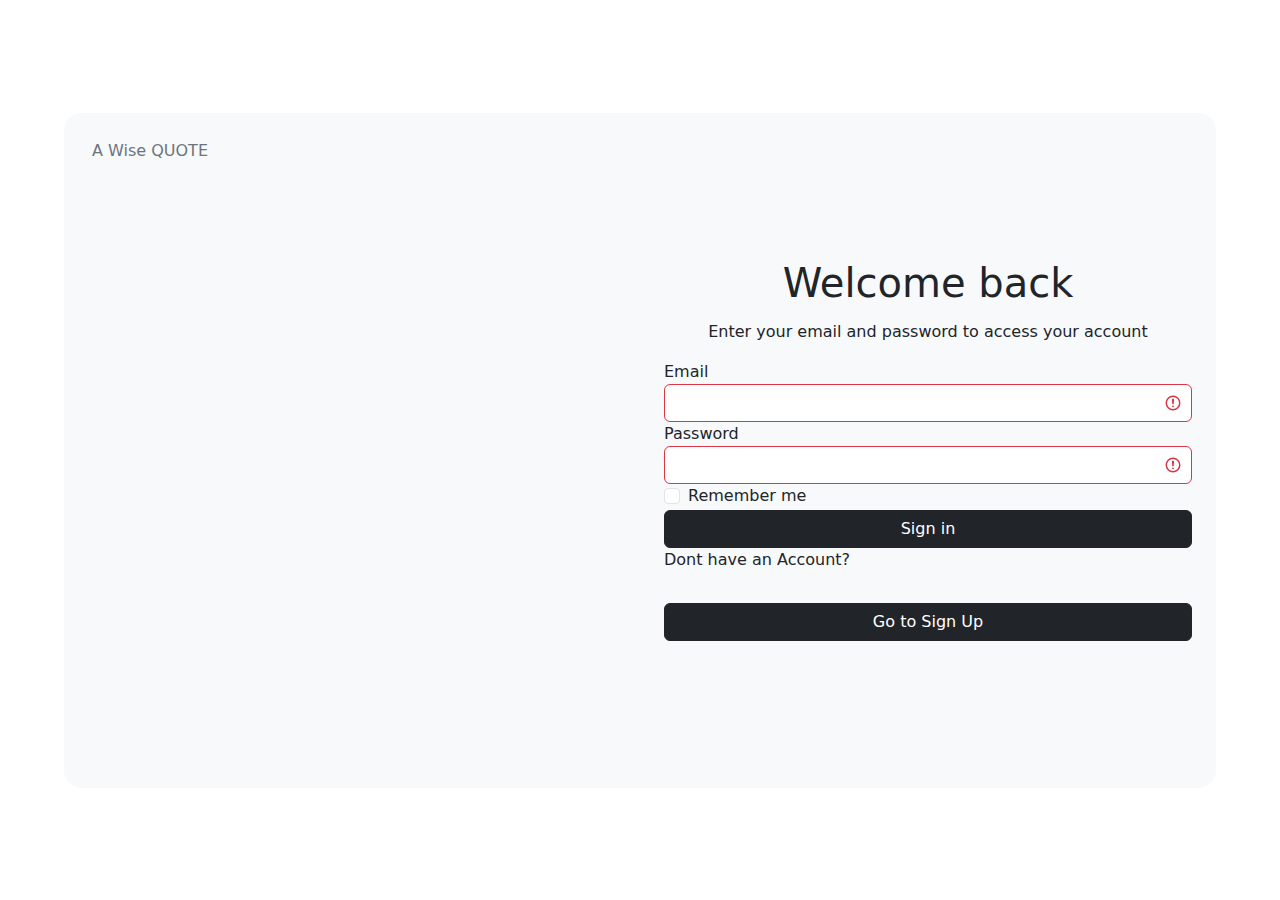
<file: index.html>
<!doctype html>
<html lang="en">

<head>
  <meta charset="utf-8">
  <meta name="viewport" content="width=device-width, initial-scale=1">
  <title>Bootstrap demo</title>
  <link href="https://cdn.jsdelivr.net/npm/bootstrap@5.3.3/dist/css/bootstrap.min.css" rel="stylesheet"
    integrity="sha384-QWTKZyjpPEjISv5WaRU9OFeRpok6YctnYmDr5pNlyT2bRjXh0JMhjY6hW+ALEwIH" crossorigin="anonymous">
</head>

<body>
  <div style="border: black; background-image: url('https://t3.ftcdn.net/jpg/02/03/74/24/360_F_203742465_bgwrABVkbkxY5jq63dpqhAGlhhDcy10Q.jpg'); 
    height: 100vh;
    width: 100%;
    background-repeat: no-repeat; 
    background-size: cover;" class="main-container  d-flex align-items-center justify-content-center">

    <div class="row bg-light" style="height: 75vh; width: 90%; border-radius: 18px;">
      <div class="col-6 p-2"
        style="background-image: url(https://png.pngtree.com/thumb_back/fh260/background/20210227/pngtree-blue-glowing-light-effect-background-image_571689.jpg); background-size: cover; position: relative; background-repeat: no-repeat; border-top-left-radius: 18px; border-bottom-left-radius: 18px;">
        <h6 style="padding: 20px;" class="text-secondary">A Wise QUOTE</h6>
        <h1 class="text-light" style="position: absolute; bottom: 100px; font-size: 80px;">Get Everything you want</h1>
        <h5 class="text-light" style="position: absolute; bottom: 50px;">You can get everything you want if you work
          hard, trust the process, and stick to the plan</h5>
      </div>
      <div class="col-6 d-flex justify-content-center flex-column align-items-center">
        <h1>Welcome back</h1>
        <p style="margin-top: 5px;">Enter your email and password to access your account</p>
        <div class="container w-100">
          <div class="input-container">
            <div class="input-email-first d-flex flex-column">
              <label for="email">Email</label>

              <input type="text" class="form-control is-invalid" id="email">

            </div>
            <div class="input-password-first d-flex flex-column">
              <label for="password">Password</label>

              <input type="password" class="form-control is-invalid" id="password">

            </div>
            <div class="col-12">
              <div class="form-check">
                <input class="form-check-input" type="checkbox" value="" id="invalidCheck" required>
                <label class="form-check-label" for="invalidCheck">
                  Remember me
                </label>
              </div>
            </div>
          </div>
          <div class="col-12">
            <button id="loginBtn" style="width: 100%;" class="btn btn-dark ">Sign in</button>
          </div>

          <div class="col-12">
            <p>Dont have an Account?</p> 
            <button id="goToSignIn" style="width: 100%; margin-top: 15px;" class="btn btn-dark ">Go to Sign
              Up</button>
           
          </div>






        </div>
      </div>
    </div>
  </div>

  <script src="https://code.jquery.com/jquery-3.7.1.js" integrity="sha256-eKhayi8LEQwp4NKxN+CfCh+3qOVUtJn3QNZ0TciWLP4="
    crossorigin="anonymous"></script>
  <script src="https://cdn.jsdelivr.net/npm/bootstrap@5.3.3/dist/js/bootstrap.bundle.min.js"
    integrity="sha384-YvpcrYf0tY3lHB60NNkmXc5s9fDVZLESaAA55NDzOxhy9GkcIdslK1eN7N6jIeHz"
    crossorigin="anonymous"></script>
  <script src="index.js"></script>
</body>

</html>
</file>
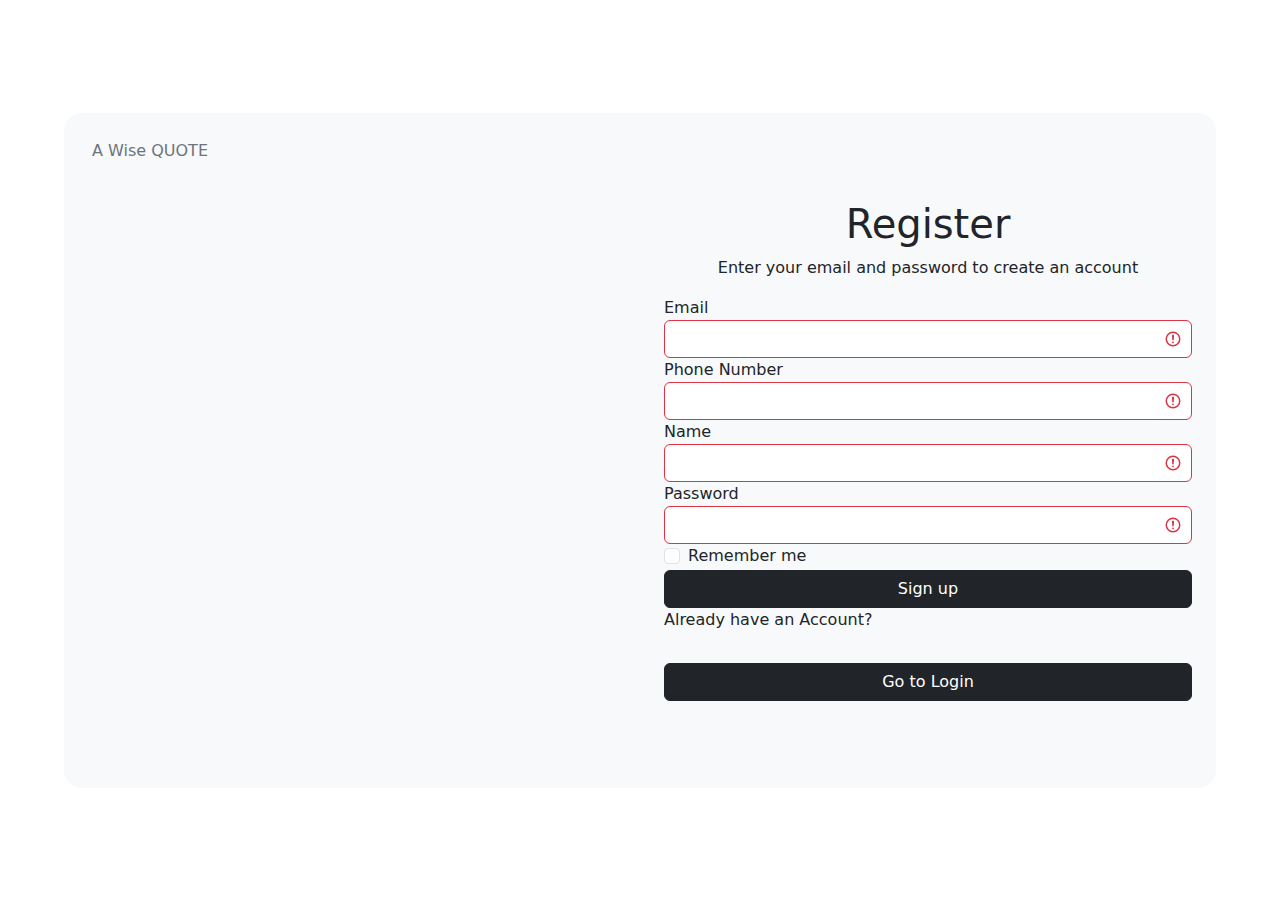
<file: register.html>
<head>
  <meta charset="utf-8">
  <meta name="viewport" content="width=device-width, initial-scale=1">
  <title>Bootstrap demo</title>
  <link href="https://cdn.jsdelivr.net/npm/bootstrap@5.3.3/dist/css/bootstrap.min.css" rel="stylesheet"
    integrity="sha384-QWTKZyjpPEjISv5WaRU9OFeRpok6YctnYmDr5pNlyT2bRjXh0JMhjY6hW+ALEwIH" crossorigin="anonymous">
</head>

<body>
  <div style="border: black; background-image: url('https://getwallpapers.com/wallpaper/full/1/4/5/588459.jpg'); 
      height: 100vh;
      width: 100%;
      background-repeat: no-repeat; 
      background-size: cover;" class="main-container  d-flex align-items-center justify-content-center">

    <div class="row bg-light" style="height: 75vh; width: 90%; border-radius: 18px;">
      <div class="col-6 p-2"
        style="background-image: url(https://e1.pxfuel.com/desktop-wallpaper/624/723/desktop-wallpaper-abstract-blue-backgrounds-light-effect.jpg); background-size: cover; position: relative; background-repeat: no-repeat; border-top-left-radius: 18px; border-bottom-left-radius: 18px;">
        <h6 style="padding: 20px;" class="text-secondary">A Wise QUOTE</h6>
        <h1 class="text-light" style="position: absolute; bottom: 100px; font-size: 80px;">Get Everything you want</h1>
        <h5 class="text-light" style="position: absolute; bottom: 50px;">You can get everything you want if you work
          hard, trust the process, and stick to the plan</h5> 
      </div>
      <div class="col-6 d-flex justify-content-center flex-column align-items-center">
        <h1>Register</h1>
        <p style="margin-top: px;">Enter your email and password to create an account</p>
        <div class="container w-100 ">
          <div class="input-container">
            <div class="row">
              <div class="input-email-first d-flex flex-column col-12">
                <label for="email">Email</label>
                <input type="email" class="form-control is-invalid" id="email">
              </div>
              <div class="input-PhoneNumber-first d-flex flex-column col-12">
                <label for="PhoneNumber">Phone Number</label>

                <input type="tel" class="form-control is-invalid" id="phoneNumber">
              </div>

              <div class="input-Name-first d-flex flex-column col-12">
                <label for="Name">Name</label>

                <input type="Username" id="username" class="form-control is-invalid" id="username">
              </div>
              <div class="input-password-first d-flex flex-column col-12">
                <label for="password">Password</label>

                <input type="password" class="form-control is-invalid" id="password">
              </div>





            </div>


            <div class="col-12">
              <div class="form-check">
                <input class="form-check-input" type="checkbox" value="" id="invalidCheck" required>
                <label class="form-check-label" for="invalidCheck">
                  Remember me
                </label>
              </div>
            </div>

            <div class="col-12">
              <button id="SignInBtn" style="width: 100%;" class="btn btn-dark ">Sign up</button>

            </div>

            <div class="col-12">
              <p>Already have an Account?</p>
              <button id="goToLogIn" style="width: 100%; margin-top: 15px;" class="btn btn-dark ">Go to
                Login</button>

            </div>



          </div>
        </div>
      </div>
    </div>

    <script src="https://code.jquery.com/jquery-3.7.1.js"
      integrity="sha256-eKhayi8LEQwp4NKxN+CfCh+3qOVUtJn3QNZ0TciWLP4=" crossorigin="anonymous"></script>
    <script src="https://cdn.jsdelivr.net/npm/bootstrap@5.3.3/dist/js/bootstrap.bundle.min.js"
      integrity="sha384-YvpcrYf0tY3lHB60NNkmXc5s9fDVZLESaAA55NDzOxhy9GkcIdslK1eN7N6jIeHz"
      crossorigin="anonymous"></script>
    <script src="register.js"></script>
</body>

</html>
</file>
